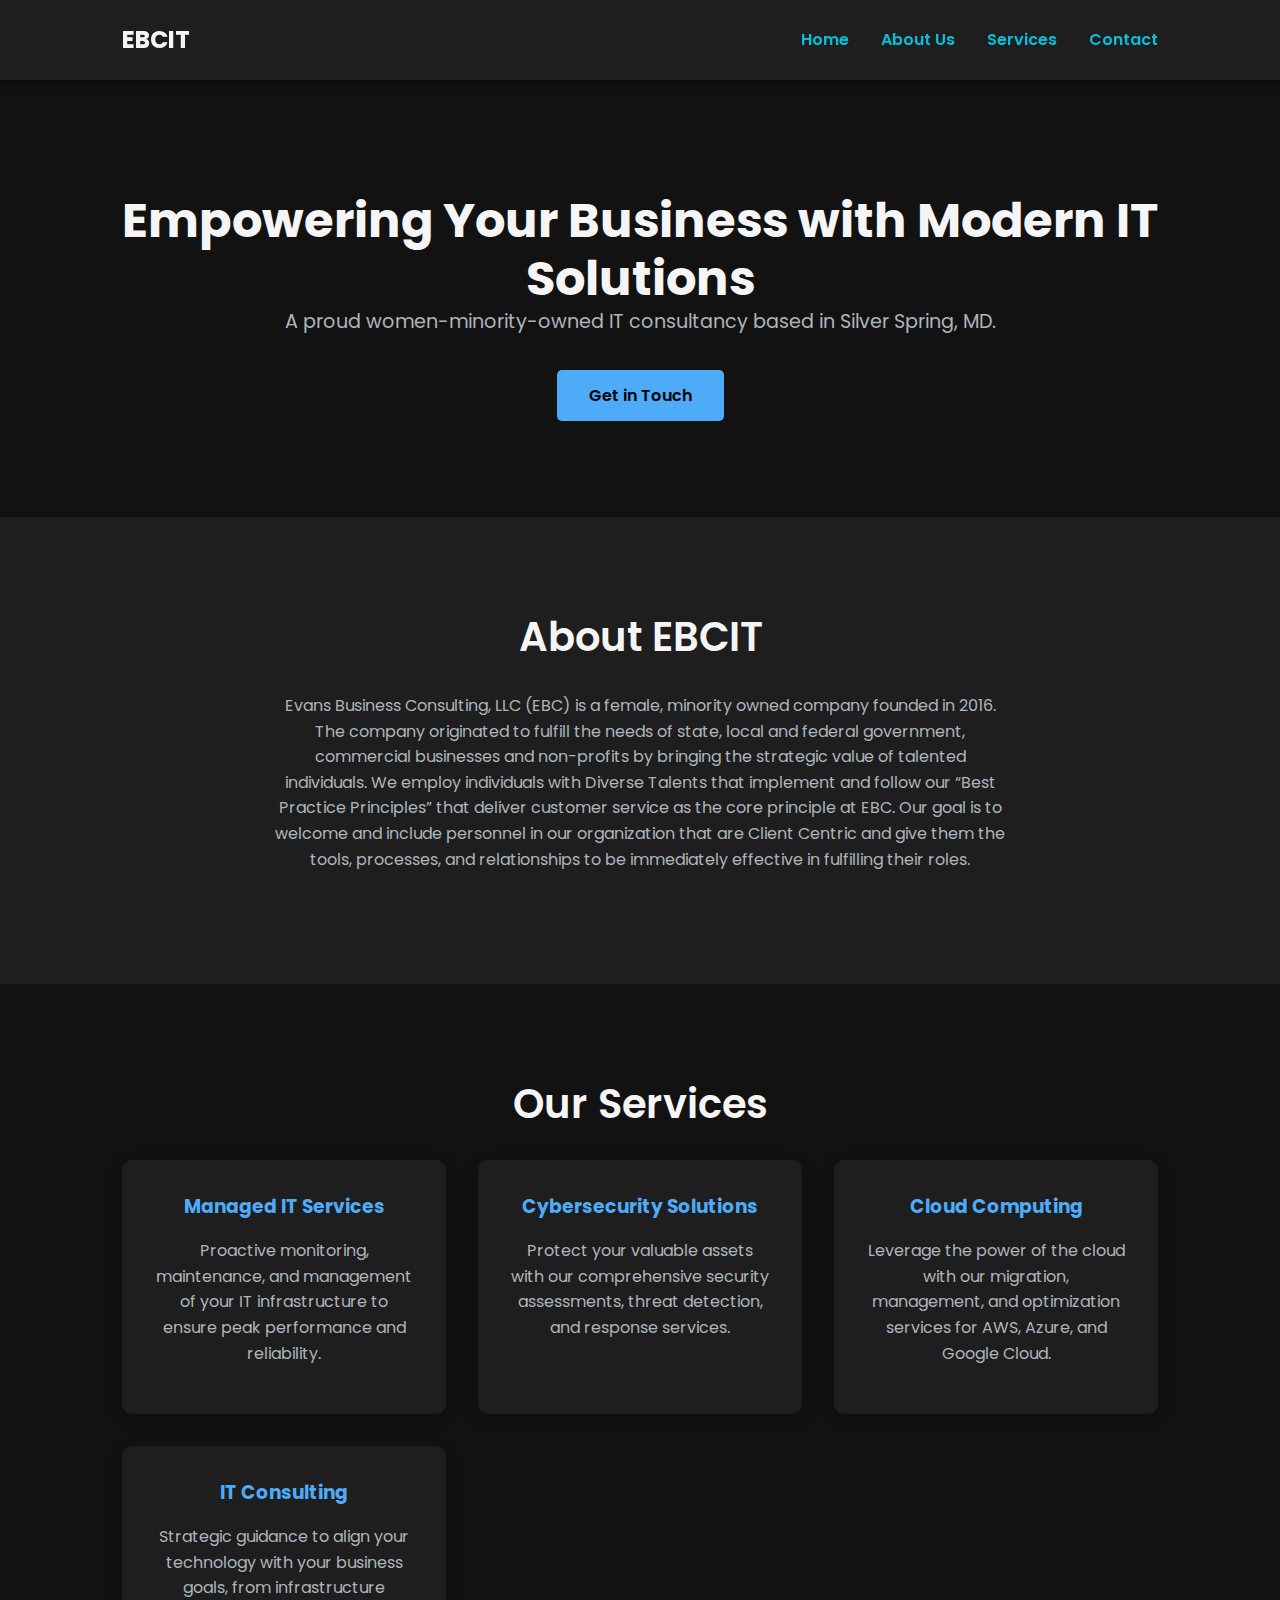
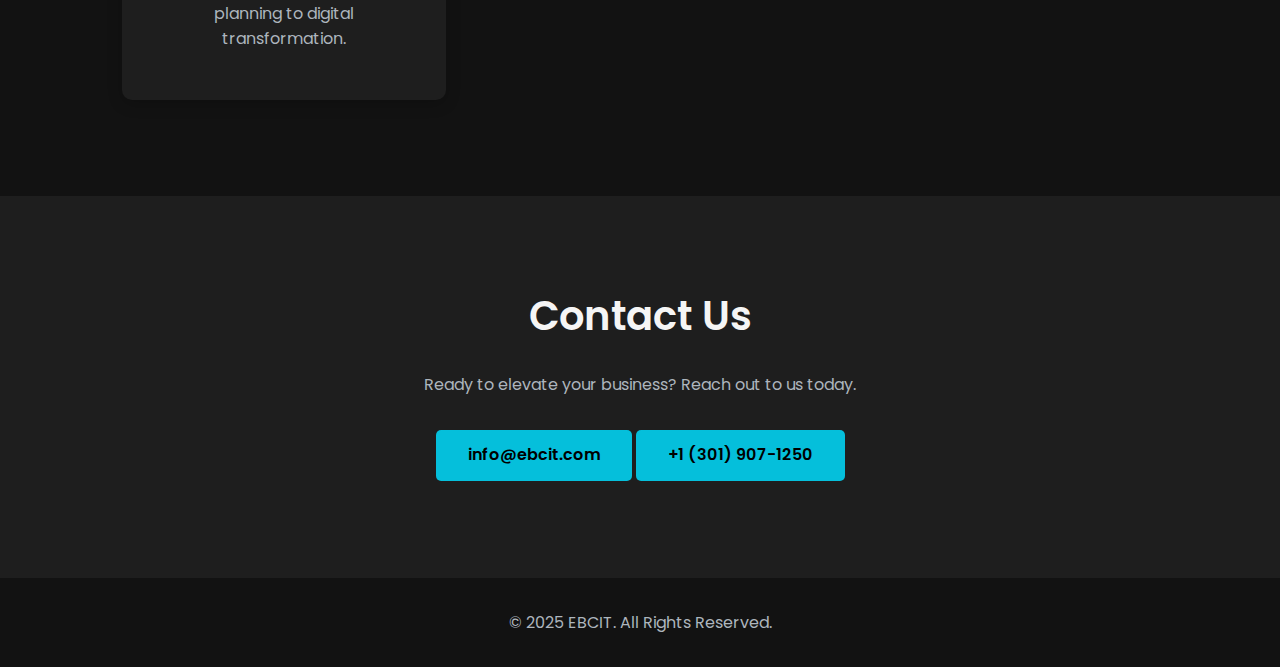
<file: index.html>
<!DOCTYPE html>
<html lang="en">
<head>
    <meta charset="UTF-8">
    <meta name="viewport" content="width=device-width, initial-scale=1.0">
    <title>EBCIT - IT Solutions & Services</title>
    <link rel="stylesheet" href="style.css">
    <link rel="preconnect" href="https://fonts.googleapis.com">
    <link rel="preconnect" href="https://fonts.gstatic.com" crossorigin>
    <link href="https://fonts.googleapis.com/css2?family=Poppins:wght@300;400;600;700&display=swap" rel="stylesheet">
</head>
<body>
    <header>
        <nav class="container">
            <a href="#" class="logo">EBCIT</a>
            <ul class="nav-links">
                <li><a href="#home">Home</a></li>
                <li><a href="#about">About Us</a></li>
                <li><a href="#services">Services</a></li>
                <li><a href="#contact">Contact</a></li>
            </ul>
            <button class="mobile-nav-toggle" aria-controls="nav-links" aria-expanded="false">
                <span class="sr-only">Menu</span>
            </button>
        </nav>
    </header>

    <main>
        <section id="home" class="hero">
            <div class="container">
                <h1>Empowering Your Business with Modern IT Solutions</h1>
                <p class="subtitle">A proud women-minority-owned IT consultancy based in Silver Spring, MD.</p>
                <a href="#contact" class="btn btn-primary">Get in Touch</a>
            </div>
        </section>

        <section id="about" class="about-us">
            <div class="container">
                <h2>About EBCIT</h2>
                <p>Evans Business Consulting, LLC (EBC) is a female, minority owned company founded in 2016. The company originated to fulfill the needs of state, local and federal government, commercial businesses and non-profits by bringing the strategic value of talented individuals. We employ individuals with Diverse Talents that implement and follow our “Best Practice Principles” that deliver customer service as the core principle at EBC. Our goal is to welcome and include personnel in our organization that are Client Centric and give them the tools, processes, and relationships to be immediately effective in fulfilling their roles.</p>
            </div>
        </section>

        <section id="services" class="services">
            <div class="container">
                <h2>Our Services</h2>
                <div class="service-grid">
                    <div class="service-card">
                        <h3>Managed IT Services</h3>
                        <p>Proactive monitoring, maintenance, and management of your IT infrastructure to ensure peak performance and reliability.</p>
                    </div>
                    <div class="service-card">
                        <h3>Cybersecurity Solutions</h3>
                        <p>Protect your valuable assets with our comprehensive security assessments, threat detection, and response services.</p>
                    </div>
                    <div class="service-card">
                        <h3>Cloud Computing</h3>
                        <p>Leverage the power of the cloud with our migration, management, and optimization services for AWS, Azure, and Google Cloud.</p>
                    </div>
                    <div class="service-card">
                        <h3>IT Consulting</h3>
                        <p>Strategic guidance to align your technology with your business goals, from infrastructure planning to digital transformation.</p>
                    </div>
                </div>
            </div>
        </section>

        <section id="contact" class="contact">
            <div class="container">
                <h2>Contact Us</h2>
                <p>Ready to elevate your business? Reach out to us today.</p>
                <a href="mailto:info@ebcit.com" class="btn btn-secondary">info@ebcit.com</a>
                <a href="tel:+13016793881" class="btn btn-secondary">+1 (301) 907-1250</a>
            </div>
        </section>
    </main>

    <footer>
        <div class="container">
            <p>&copy; 2025 EBCIT. All Rights Reserved.</p>
        </div>
    </footer>

    <script src="script.js"></script>
</body>
</html>
</file>
<file: style.css>
:root {
    --primary-color: #4dabf7; /* A lighter, vibrant blue */
    --secondary-color: #20c997; /* A vibrant teal/green */
    --accent-color: #05bfdb; /* A bright cyan */
    --surface-color: #1e1e1e; /* Dark grey for cards and surfaces */
    --body-bg-color: #121212; /* Very dark grey for the body background */
    --heading-color: #f5f5f5; /* Off-white for main headings */
    --text-color: #adb5bd; /* Light grey for body text */
    --font-family: 'Poppins', sans-serif;
}

*, *::before, *::after {
    box-sizing: border-box;
    margin: 0;
    padding: 0;
}

html {
    scroll-behavior: smooth;
}

body {
    font-family: var(--font-family);
    line-height: 1.6;
    color: var(--text-color);
    background-color: var(--body-bg-color);
}

.container {
    max-width: 1100px;
    margin: 0 auto;
    padding: 0 2rem;
}

h1, h2 {
    color: var(--heading-color);
    line-height: 1.2;
}

h1 {
    font-size: 3rem;
    font-weight: 700;
}

h2 {
    font-size: 2.5rem;
    font-weight: 600;
    text-align: center;
    margin-bottom: 2rem;
}

p {
    margin-bottom: 1rem;
}

a {
    text-decoration: none;
    color: var(--accent-color);
}

/* Header & Navigation */
header {
    background: var(--surface-color);
    box-shadow: 0 2px 10px rgba(0,0,0,0.5);
    position: fixed;
    width: 100%;
    top: 0;
    z-index: 1000;
}

nav {
    display: flex;
    justify-content: space-between;
    align-items: center;
    height: 80px;
}

.logo {
    font-size: 1.5rem;
    font-weight: 700;
    color: var(--heading-color);
}

.nav-links {
    display: flex;
    list-style: none;
    gap: 2rem;
}

.nav-links a {
    font-weight: 600;
    transition: color 0.3s ease;
}

.nav-links a:hover {
    color: var(--secondary-color);
}

.mobile-nav-toggle {
    display: none;
}

/* Hero Section */
.hero {
    background: var(--body-bg-color);
    padding: 12rem 0 6rem;
    text-align: center;
}

.hero .subtitle {
    font-size: 1.2rem;
    color: var(--text-color);
    margin-bottom: 2rem;
}

.btn {
    display: inline-block;
    padding: 0.8rem 2rem;
    border-radius: 5px;
    font-weight: 600;
    transition: transform 0.3s ease, box-shadow 0.3s ease;
}

.btn-primary {
    background: var(--primary-color);
    color: #000;
}

.btn-primary:hover {
    background: var(--secondary-color);
    transform: translateY(-3px);
    box-shadow: 0 4px 15px rgba(0,0,0,0.2);
}

/* Sections */
section {
    padding: 6rem 0;
}

/* About Us Section */
.about-us {
    background: var(--surface-color);
}

.about-us .container {
    max-width: 800px;
    text-align: center;
}

/* Services Section */
.services {
    background: var(--body-bg-color);
}

.service-grid {
    display: grid;
    grid-template-columns: repeat(auto-fit, minmax(250px, 1fr));
    gap: 2rem;
}

.service-card {
    background: var(--surface-color);
    padding: 2rem;
    border-radius: 10px;
    box-shadow: 0 4px 15px rgba(0,0,0,0.2);
    text-align: center;
    transition: transform 0.3s ease, box-shadow 0.3s ease;
}

.service-card:hover {
    transform: translateY(-10px);
    box-shadow: 0 10px 20px rgba(0,0,0,0.1);
}

.service-card h3 {
    color: var(--primary-color);
    margin-bottom: 1rem;
}

/* Contact Section */
.contact {
    text-align: center;
    background-color: var(--surface-color);
}

.contact p {
    margin-bottom: 2rem;
}

.btn-secondary {
    background: var(--accent-color);
    color: #000;
}

.btn-secondary:hover {
    background: var(--primary-color);
    transform: translateY(-3px);
    box-shadow: 0 4px 15px rgba(0,0,0,0.2);
}

/* Footer */
footer {
    background: var(--body-bg-color);
    color: var(--text-color);
    text-align: center;
    padding: 2rem 0;
    border-top: 1px solid var(--surface-color);
}

footer p {
    margin: 0;
}

/* Mobile Navigation */
@media (max-width: 768px) {
    .nav-links {
        position: fixed;
        inset: 0 0 0 30%;
        flex-direction: column;
        padding: min(20vh, 10rem) 2rem;
        gap: 2rem;
        background: var(--surface-color);
        transform: translateX(100%);
        transition: transform 350ms ease-out;
        backdrop-filter: blur(1rem);
    }

    .nav-links[data-visible="true"] {
        transform: translateX(0%);
    }

    .mobile-nav-toggle {
        display: block;
        position: absolute;
        z-index: 9999;
        background-color: transparent;
        background-image: url('data:image/svg+xml;utf8,<svg fill="white" height="24" viewBox="0 0 24 24" width="24" xmlns="http://www.w3.org/2000/svg"><path d="M3 18h18v-2H3v2zm0-5h18v-2H3v2zm0-7v2h18V6H3z"/></svg>');
        background-repeat: no-repeat;
        width: 2rem;
        height: 2rem;
        border: 0;
        top: 2rem;
        right: 2rem;
        cursor: pointer;
    }

    .mobile-nav-toggle[aria-expanded="true"] {
        background-image: url('data:image/svg+xml;utf8,<svg fill="white" height="24" viewBox="0 0 24 24" width="24" xmlns="http://www.w3.org/2000/svg"><path d="M19 6.41L17.59 5 12 10.59 6.41 5 5 6.41 10.59 12 5 17.59 6.41 19 12 13.41 17.59 19 19 17.59 13.41 12z"/></svg>');
    }

    h1 {
        font-size: 2.5rem;
    }

    h2 {
        font-size: 2rem;
    }
}

.sr-only {
    position: absolute;
    width: 1px;
    height: 1px;
    padding: 0;
    margin: -1px;
    overflow: hidden;
    clip: rect(0, 0, 0, 0);
    white-space: nowrap;
    border: 0;
}
</file>
